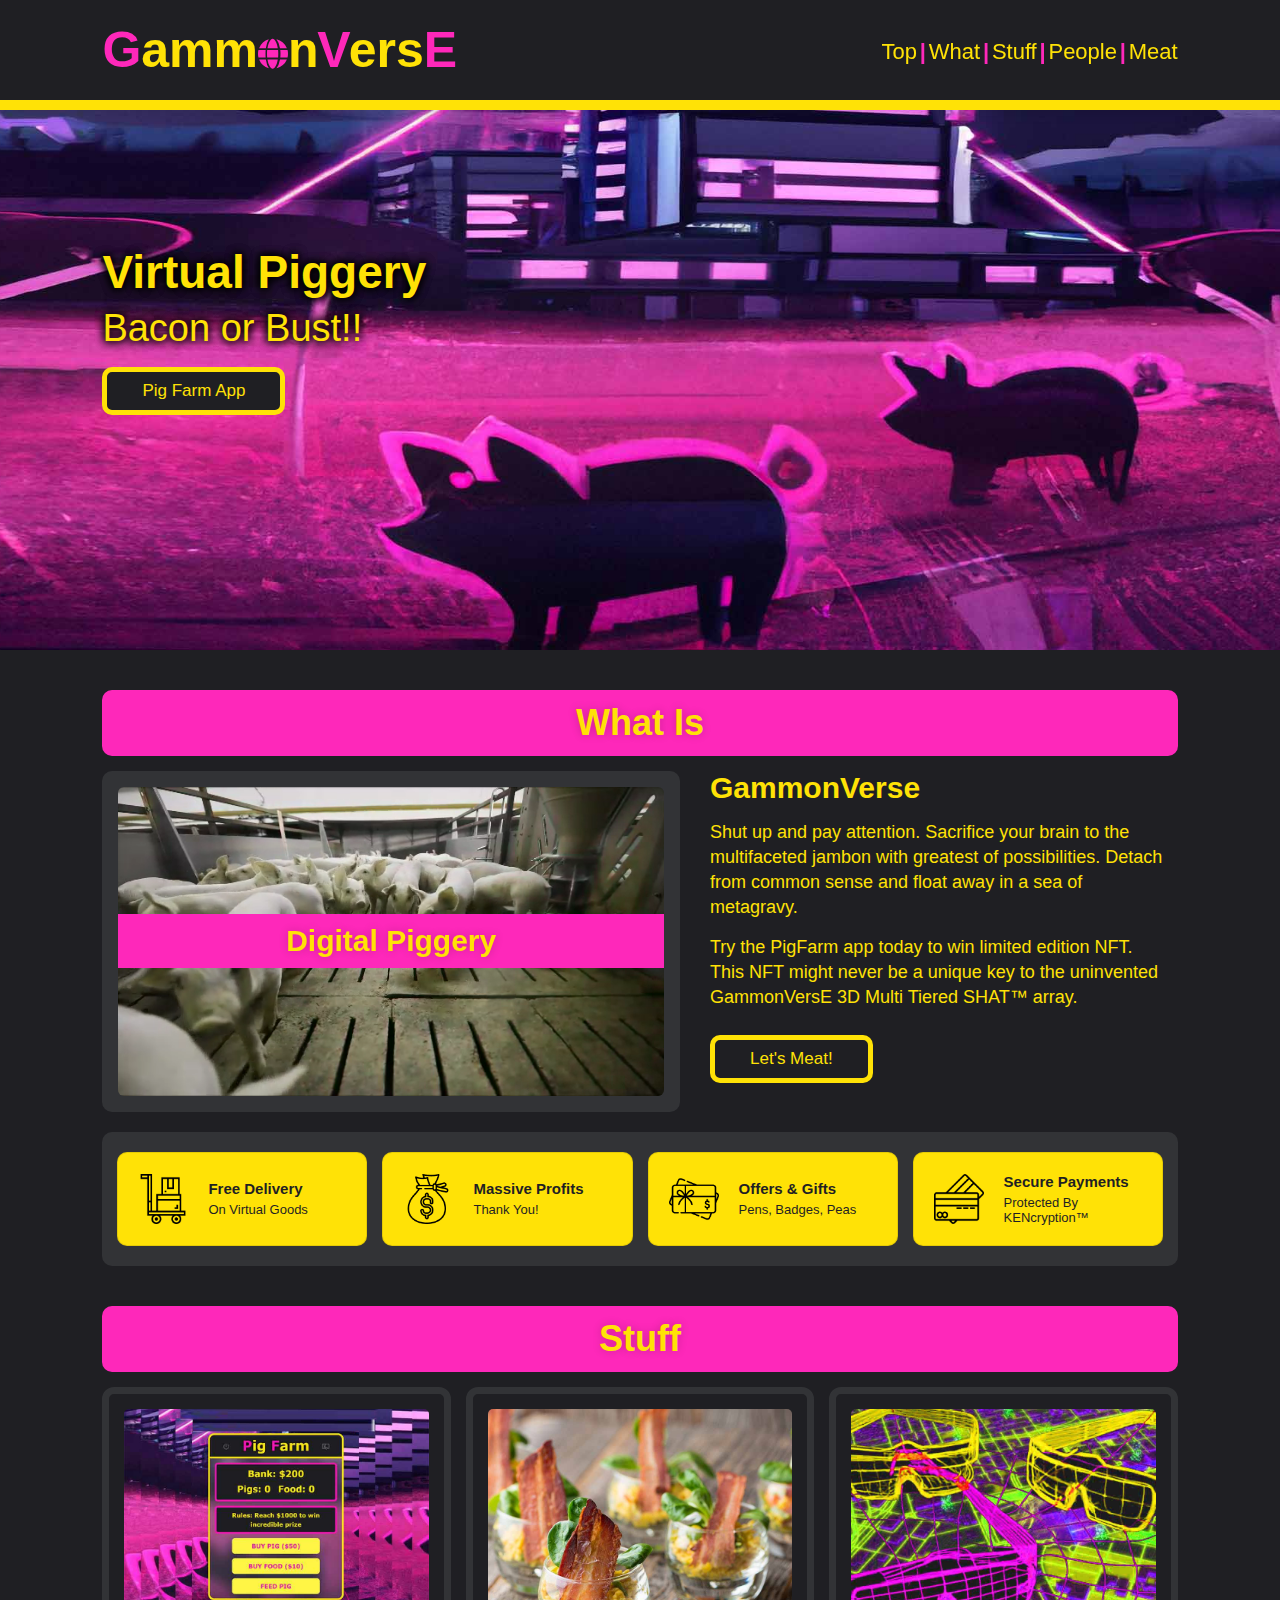
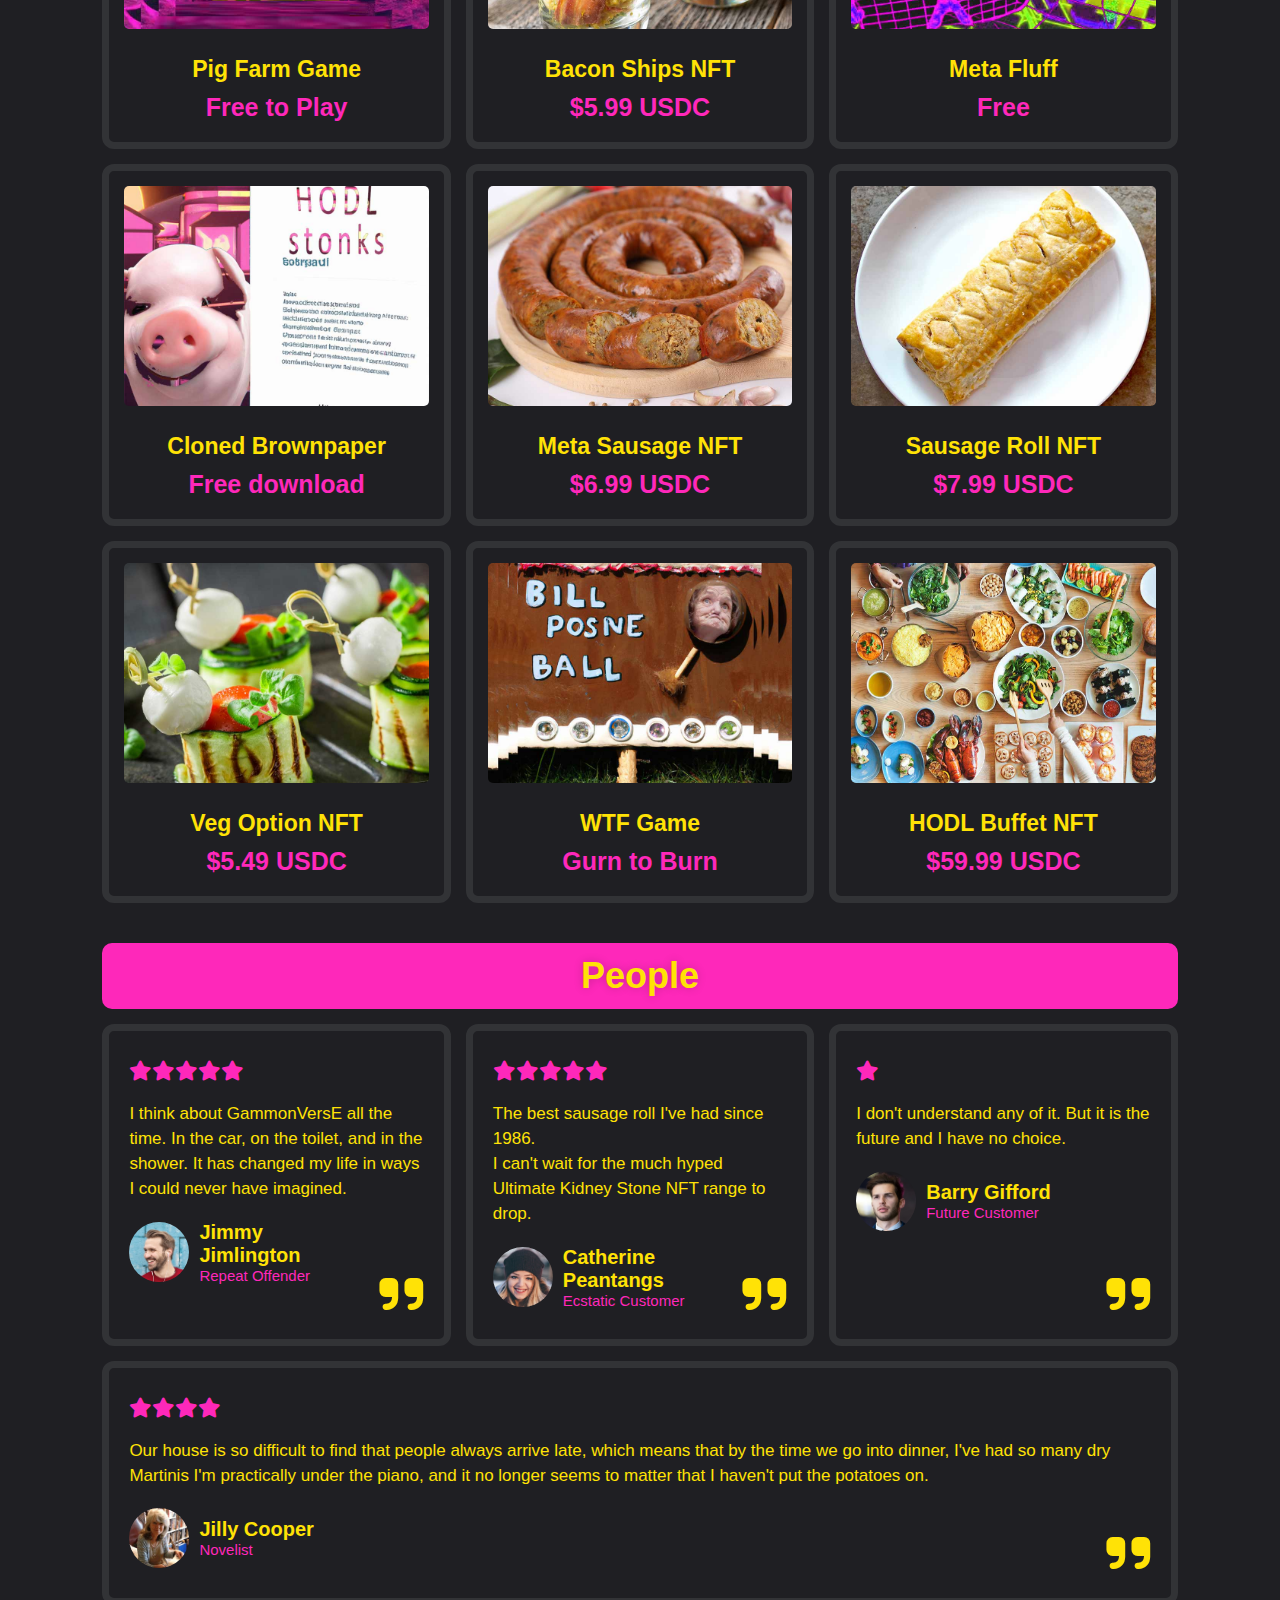
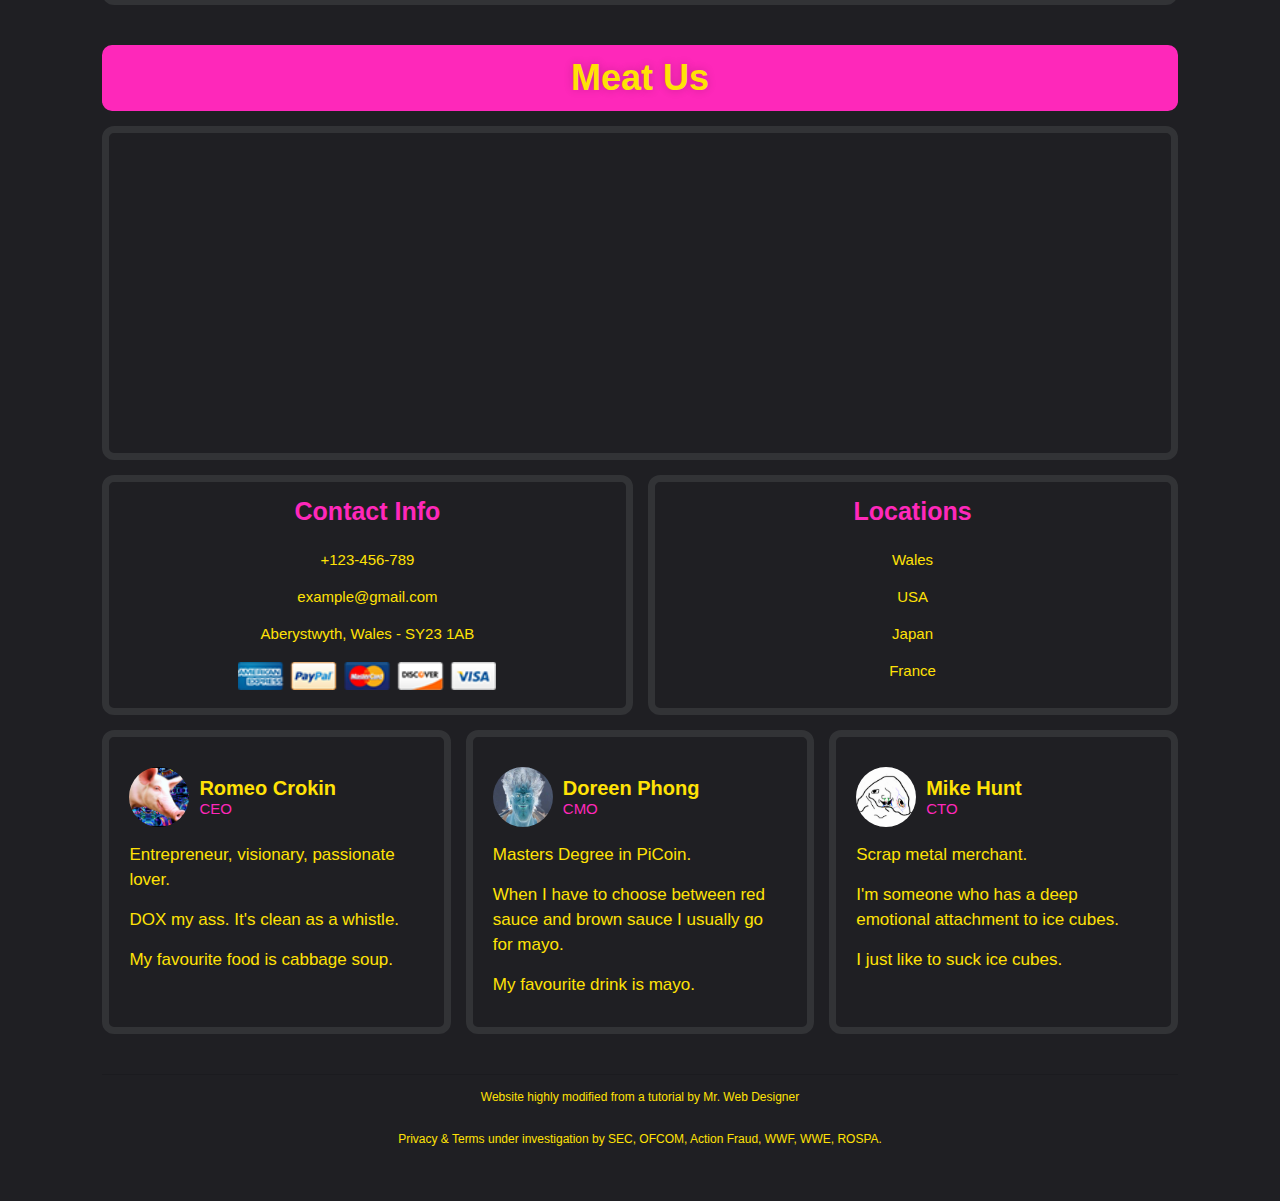
<file: index.html>
<!DOCTYPE html>
<html lang="eng">

<head>
  <meta charset="UTF-8">
  <meta http-equiv="X-UA-COmpatible" content="IE=edge">
  <meta name="viewport" content="width=device-width, initial-scale=1.0">
  <title>GammonVersE</title>

  <!-- font awesome cdn link -->
  <link rel="stylesheet" href="https://cdnjs.cloudflare.com/ajax/libs/font-awesome/6.1.1/css/all.min.css">

  <!-- custom css file link -->
  <link rel="stylesheet" href="css/style.css">

  <!-- mapbox link and script -->

  <script src='https://api.mapbox.com/mapbox-gl-js/v2.9.1/mapbox-gl.js'></script>

  <link href='https://api.mapbox.com/mapbox-gl-js/v2.9.1/mapbox-gl.css' rel='stylesheet' />

  <!-- lock header when menu open and soon message on button clicks-->
  <script>

    function locFunction() {
      document.body.scrollTop = document.documentElement.scrollTop = 0;
      let stat = document.getElementById("toggler").checked;
      if (stat === true) {
        document.getElementById("headid").style.position = "relative";
      }
      else {
        document.getElementById("headid").style.position = "sticky";
      }
    }

    function relFunction() {
      document.getElementById("toggler").checked = false;
      document.getElementById("headid").style.position = "sticky";
      let stat = document.getElementById("toggler").checked;
      console.log(stat);
    }

    function clickAlert() {
      alert("Coming soon!");
    }   
  </script>
</head>

<body>

  <!-- header section -->
  <header id="headid">

    <div class="logfull">
      <a href="#" class="logo" id="logleft"><span>G</span>amm<i class="fa-solid fa-globe" id="globe"></i>n</a>
      <a href="#" class="logo" id="logright"><span id="bigv">V</span>ers<span>E</span></a>
    </div>

    <input type="checkbox" name="" id="toggler" onclick="locFunction()">
    <label for="toggler" class="fas fa-bars"></label>

    <nav class="navbar" onclick="relFunction()">
      <a href="#hero">Top</a>
      <span>|</span>
      <a href="#about">What</a>
      <span>|</span>
      <a href="#products">Stuff</a>
      <span>|</span>
      <a href="#review">People</a>
      <span>|</span>
      <a href="#contact">Meat</a>
    </nav>

  </header>

  <!-- hero banner -->
  <div class="hero" id="hero">
    <div class="content">
      <h3>Virtual Piggery</h3>
      <p>Bacon or Bust!!</p>
      <form>
        <button class="btn" formaction="app/index.html">Pig Farm App</button>
      </form>
    </div>
  </div>

  <!-- about section -->
  <section class="about" id="about">
    <h1 class="section-title"><span>What</span> Is</h1>
    <div class="row">

      <div class="video-container">
        <video src="img/VIdCol.mp4" loop autoplay muted></video>
        <h3>Digital Piggery</h3>
      </div>

      <div class="content">
        <h3>GammonVerse</h3>
        <p>Shut up and pay attention. Sacrifice your brain to the multifaceted jambon with greatest of possibilities.
          Detach from common sense and float away in a sea of metagravy.</p>
        <p>Try the PigFarm app today to win limited edition NFT. This NFT might never be a unique key to the
          uninvented GammonVersE 3D Multi Tiered SHAT™ array.</p>
        <form>
          <button class="btn" formaction="#contact">Let's Meat!</button>
        </form>
      </div>

    </div>
  </section>

  <!-- icons delivery offers etc -->
  <div class="icons-container">

    <div class="icons">
      <img src="img/icon-1.png" alt="Shopping Cart">
      <div class="info">
        <h3>Free Delivery</h3>
        <span>On Virtual Goods</span>
      </div>
    </div>

    <div class="icons">
      <img src="img/icon-2.png" alt="Money Bag">
      <div class="info">
        <h3>Massive Profits</h3>
        <span>Thank You!</span>
      </div>
    </div>

    <div class="icons">
      <img src="img/icon-3.png" alt="Gift Card">
      <div class="info">
        <h3>Offers & Gifts</h3>
        <span>Pens, Badges, Peas</span>
      </div>
    </div>

    <div class="icons">
      <img src="img/icon-4.png" alt="Credit Card">
      <div class="info">
        <h3>Secure Payments</h3>
        <span>Protected By KENcryption™</span>
      </div>
    </div>

  </div>

  <!-- products section -->
  <section class="products" id="products">

    <h1 class="section-title">Stuff</h1>
    <div class="box-container">

      <div class="box">
        <div class="image">
          <img src="img/paplayers.jpg" alt="Pig Farm Game">
          <div class="icons">
            <a href="javascript:clickAlert()" class="fas fa-heart"></a>
            <a href="app/index.html" class="cart-btn">Play Now</a>
            <a href="javascript:clickAlert()" class="fas fa-share"></a>
          </div>
        </div>
        <div class="content">
          <h3>Pig Farm Game</h3>
          <div class="price">Free to Play</div>
        </div>
      </div>

      <div class="box">
        <div class="image">
          <img src="img/Bacon Ships.jpg" alt="Bacon Ships">
          <div class="icons">
            <a href="javascript:clickAlert()" class="fas fa-heart"></a>
            <a href="javascript:clickAlert()" class="cart-btn">Drop Soon..</a>
            <a href="javascript:clickAlert()" class="fas fa-share"></a>
          </div>
        </div>
        <div class="content">
          <h3>Bacon Ships NFT</h3>
          <div class="price">$5.99 USDC</div>
        </div>
      </div>

      <div class="box">
        <div class="image">
          <img src="img/metafluff.jpg" alt="Met Fluff">
          <div class="icons">
            <a href="javascript:clickAlert()" class="fas fa-heart"></a>
            <a href="javascript:clickAlert()" class="cart-btn">Coming!</a>
            <a href="javascript:clickAlert()" class="fas fa-share"></a>
          </div>
        </div>
        <div class="content">
          <h3>Meta Fluff</h3>
          <div class="price">Free</div>
        </div>
      </div>

      <div class="box">
        <div class="image">
          <img src="img/hodlstonks.jpg" alt="Hot Dog">
          <div class="icons">
            <a href="javascript:clickAlert()" class="fas fa-heart"></a>
            <a href="javascript:clickAlert()" class="cart-btn">Drafting..</a>
            <a href="javascript:clickAlert()" class="fas fa-share"></a>
          </div>
        </div>
        <div class="content">
          <h3>Cloned Brownpaper</h3>
          <div class="price">Free download</div>
        </div>
      </div>

      <div class="box">
        <div class="image">
          <img src="img/Sausage Ring.jpeg" alt="Sausage Ring">
          <div class="icons">
            <a href="javascript:clickAlert()" class="fas fa-heart"></a>
            <a href="javascript:clickAlert()" class="cart-btn">Fermenting..</a>
            <a href="javascript:clickAlert()" class="fas fa-share"></a>
          </div>
        </div>
        <div class="content">
          <h3>Meta Sausage NFT</h3>
          <div class="price">$6.99 USDC</div>
        </div>
      </div>

      <div class="box">
        <div class="image">
          <img src="img/Sausage Roll.jpeg" alt="Sausage Roll">
          <div class="icons">
            <a href="javascript:clickAlert()" class="fas fa-heart"></a>
            <a href="javascript:clickAlert()" class="cart-btn">Rolling..</a>
            <a href="javascript:clickAlert()" class="fas fa-share"></a>
          </div>
        </div>
        <div class="content">
          <h3>Sausage Roll NFT</h3>
          <div class="price">$7.99 USDC</div>
        </div>
      </div>

      <div class="box">
        <div class="image">
          <img src="img/Veg Herb.jpg" alt="Vegetable Herb Starter">
          <div class="icons">
            <a href="javascript:clickAlert()" class="fas fa-heart"></a>
            <a href="javascript:clickAlert()" class="cart-btn">Puke</a>
            <a href="javascript:clickAlert()" class="fas fa-share"></a>
          </div>
        </div>
        <div class="content">
          <h3>Veg Option NFT</h3>
          <div class="price">$5.49 USDC</div>
        </div>
      </div>

      <div class="box">
        <div class="image">
          <img src="img/billposneballgurn.jpg" alt="Bill Posne Ball">
          <div class="icons">
            <a href="javascript:clickAlert()" class="fas fa-heart"></a>
            <a href="javascript:clickAlert()" class="cart-btn">Posne!</a>
            <a href="javascript:clickAlert()" class="fas fa-share"></a>
          </div>
        </div>
        <div class="content">
          <h3>WTF Game</h3>
          <div class="price">Gurn to Burn</div>
        </div>
      </div>

      <div class="box">
        <div class="image">
          <img src="img/Moab.jpg" alt="Buffet Table">
          <div class="icons">
            <a href="javascript:clickAlert()" class="fas fa-heart"></a>
            <a href="javascript:clickAlert()" class="cart-btn">Unavailable</a>
            <a href="javascript:clickAlert()" class="fas fa-share"></a>
          </div>
        </div>
        <div class="content">
          <h3>HODL Buffet NFT</h3>
          <div class="price">$59.99 USDC</div>
        </div>
      </div>
    </div>

  </section>

  <!-- review section -->
  <section class="review" id="review">

    <h1 class="section-title">People</h1>

    <div class="box-container">

      <div class="box">
        <div class="stars">
          <i class="fas fa-star"></i>
          <i class="fas fa-star"></i>
          <i class="fas fa-star"></i>
          <i class="fas fa-star"></i>
          <i class="fas fa-star"></i>
        </div>
        <p>I think about GammonVersE all the time. In the car, on the toilet, and in the shower. It has changed my life
          in ways I could never have imagined.</p>
        <div class="user">
          <img src="img/pic-1.jpg" alt="Customer Jimmy">
          <div class="user-info">
            <h3>Jimmy Jimlington</h3>
            <span>Repeat Offender</span>
          </div>
        </div>
        <span class="fas fa-quote-right"></span>
      </div>

      <div class="box">
        <div class="stars">
          <i class="fas fa-star"></i>
          <i class="fas fa-star"></i>
          <i class="fas fa-star"></i>
          <i class="fas fa-star"></i>
          <i class="fas fa-star"></i>
        </div>
        <p>The best sausage roll I've had since 1986.<br>I can't wait for the much hyped Ultimate Kidney Stone NFT range
          to
          drop.</p>
        <div class="user">
          <img src="img/pic-2.jpg" alt="Customer Catherine">
          <div class="user-info">
            <h3>Catherine Peantangs</h3>
            <span>Ecstatic Customer</span>
          </div>
        </div>
        <span class="fas fa-quote-right"></span>
      </div>

      <div class="box">
        <div class="stars">
          <i class="fas fa-star"></i>

        </div>
        <p>I don't understand any of it. But it is the future and I have no choice.</p>
        <div class="user">
          <img src="img/pic-3.jpg" alt="Customer Barry">
          <div class="user-info">
            <h3>Barry Gifford</h3>
            <span>Future Customer</span>
          </div>
        </div>
        <span class="fas fa-quote-right"></span>
      </div>

      <div class="box">
        <div class="stars">
          <i class="fas fa-star"></i>
          <i class="fas fa-star"></i>
          <i class="fas fa-star"></i>
          <i class="fas fa-star"></i>

        </div>
        <p>Our house is so difficult to find that people always arrive late, which means that by the time we go into
          dinner, I've had so many dry Martinis I'm practically under the piano, and it no longer seems to matter that I
          haven't put the potatoes on.</p>
        <div class="user">
          <img src="img/JC.jpg" alt="Jilly Cooper">
          <div class="user-info">
            <h3>Jilly Cooper</h3>
            <span>Novelist</span>
          </div>
        </div>
        <span class="fas fa-quote-right"></span>
      </div>

    </div>

  </section>

  <!-- contact section -->
  <section class="contact" id="contact">

    <h1 class="section-title"> <span>Meat</span> Us</h1>

<div class="mapspace">
      <div id="map" style="height: 320px; width: 100%; "></div>
      <script>
        mapboxgl.accessToken = 'pk.eyJ1IjoiZ2FyeWdpYmJvbnMiLCJhIjoiY2tvenZ4c2lxMGhwdjJ2bnp4NG5uenp6eiJ9.b2YvwB5kqQscYeVo35pjBA';
        const map = new mapboxgl.Map({
          style: 'mapbox://styles/mapbox/navigation-night-v1',
          center: [-74.0066, 40.7135],
          zoom: 15.5,
          pitch: 45,
          bearing: -17.6,
          container: 'map',
          antialias: true
        });

        map.on('load', () => {
          // Insert the layer beneath any symbol layer.
          const layers = map.getStyle().layers;
          const labelLayerId = layers.find(
            (layer) => layer.type === 'symbol' && layer.layout['text-field']
          ).id;

          // The 'building' layer in the Mapbox Streets
          // vector tileset contains building height data
          // from OpenStreetMap.
          map.addLayer(
            {
              'id': 'add-3d-buildings',
              'source': 'composite',
              'source-layer': 'building',
              'filter': ['==', 'extrude', 'true'],
              'type': 'fill-extrusion',
              'minzoom': 15,
              'paint': {
                'fill-extrusion-color': '#aaa',

                // Use an 'interpolate' expression to
                // add a smooth transition effect to
                // the buildings as the user zooms in.
                'fill-extrusion-height': [
                  'interpolate',
                  ['linear'],
                  ['zoom'],
                  15,
                  0,
                  15.05,
                  ['get', 'height']
                ],
                'fill-extrusion-base': [
                  'interpolate',
                  ['linear'],
                  ['zoom'],
                  15,
                  0,
                  15.05,
                  ['get', 'min_height']
                ],
                'fill-extrusion-opacity': 0.6
              }
            },
            labelLayerId
          );
        });
      </script>
    </div>

    <div class="box-container">

      <div class="box">
        <h3>Contact Info</h3>
        <a href="#">+123-456-789</a>
        <a href="#">example@gmail.com</a>
        <a href="#">Aberystwyth, Wales - SY23 1AB</a>
        <img class="debcard" src="img/payment.png" alt="">
      </div>

      <div class="box">
        <h3>Locations</h3>
        <a href="#">Wales</a>
        <a href="#">USA</a>
        <a href="#">Japan</a>
        <a href="#">France</a>
      </div>

    </div>

  </section>

  <section class="team" id="review">

    <div class="box-container">

      <div class="box">
        <div class="user">
          <img src="img/Romeo.jpg" alt="Romeo Crokin">
          <div class="user-info">
            <h3>Romeo Crokin</h3>
            <span>CEO</span>
          </div>
        </div>
        <p>Entrepreneur, visionary, passionate lover.
        <p>DOX my ass. It's clean as a whistle.</p>
        <p>My favourite food is cabbage soup.</p>
      </div>

      <div class="box">
        <div class="user">
          <img src="img/DoorPhong.jpg" alt="Doreen Phong">
          <div class="user-info">
            <h3>Doreen Phong</h3>
            <span>CMO</span>
          </div>
        </div>
        <p>Masters Degree in PiCoin.
        <p>When I have to choose between red sauce and brown sauce I usually go for mayo.</p>
        <p>My favourite drink is mayo.</p>
      </div>

      <div class="box">
        <div class="user">
          <img src="img/wojcol.jpg" alt="Mike Hunt">
          <div class="user-info">
            <h3>Mike Hunt</h3>
            <span>CTO</span>
          </div>
        </div>
        <p>Scrap metal merchant.
        <p>I'm someone who has a deep emotional attachment to ice cubes.</p>
        <p>I just like to suck ice cubes.</p>
      </div>

    </div>

  </section>

  <!-- footer section-->
  <section class="footer">

    <div class="credit">Website highly modified from a tutorial by Mr. Web Designer <br><br><br> Privacy & Terms under
      investigation by SEC, OFCOM, Action Fraud, WWF, WWE, ROSPA.
    </div>

  </section>

</body>

</html>
</file>
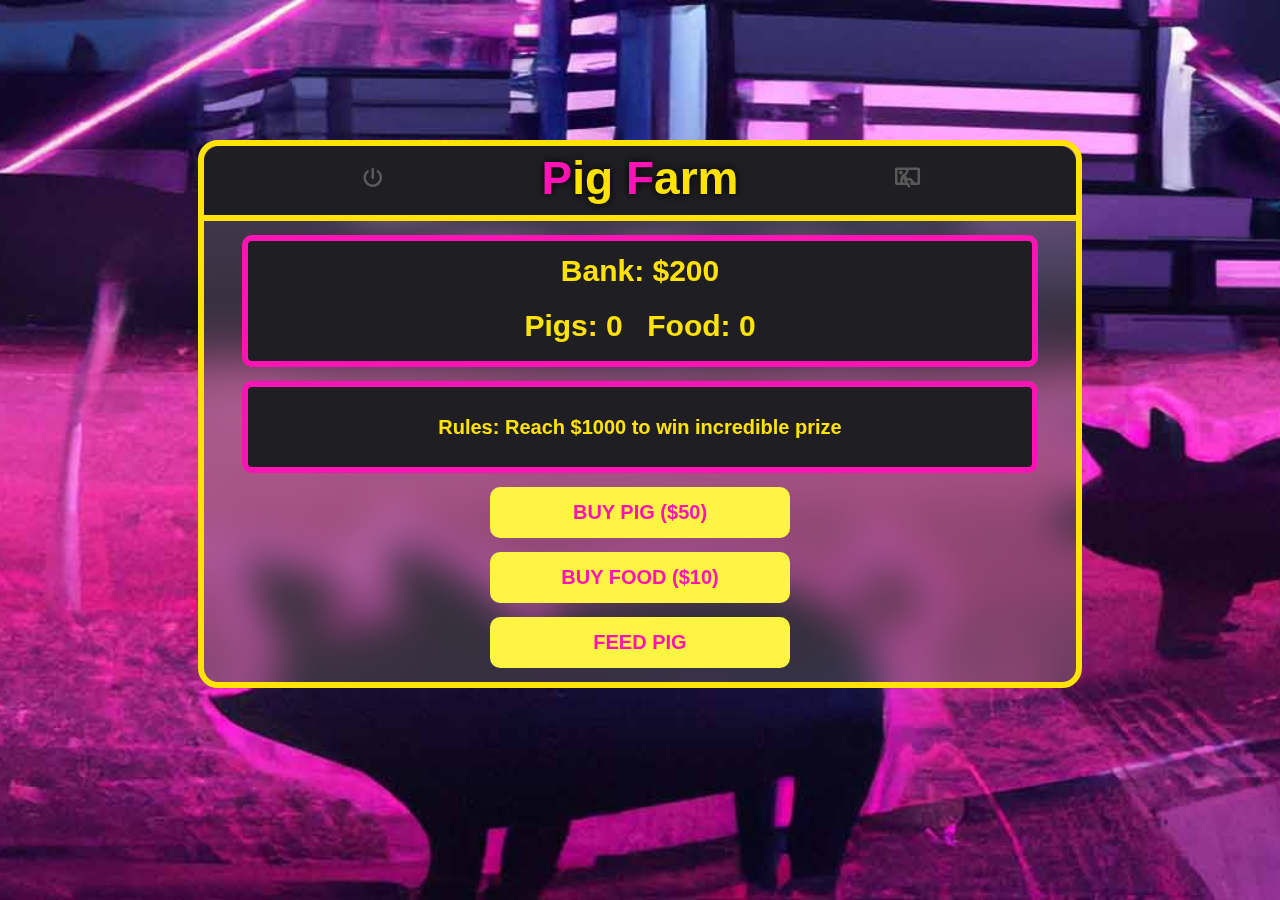
<file: app/index.html>
<!DOCTYPE html>
<html lang="en">

<head>
  <meta charset="UTF-8">
  <meta http-equiv="X-UA-Compatible" content="IE=edge">
  <meta name="viewport" content="width=device-width, initial-scale=1.0">
  <title>Pig Farm App</title>
  <link rel="stylesheet" href="styles.css">
  <!-- font awesome cdn link -->
  <link rel="stylesheet" href="https://cdnjs.cloudflare.com/ajax/libs/font-awesome/6.1.1/css/all.min.css">
</head>


<body>

  <div class="backdrop">

    <div class="topgap"></div>

    <div class="containment" id="misty-el">

      <div class="navi">

        <div class="flexmargin">

          <button title="RESET" class="fa-solid fa-power-off" onclick="reSet()" id="navbutton"></button>

        </div>

        <h1><span>P</span>ig<span> F</span>arm</h1>

        <div class="flexmargin">

          <form>
            <button title="EXIT" class="fa-solid fa-person-through-window" formaction="../index.html"
              id="navbutton"></button>
          </form>

        </div>

      </div>

      <div class="digidisp" id="disp-el">
        <p id="bank-el"></p>
        <div></div>
        <p id="pigs-el"></p>
        <p id="food-el"></p>
      </div>

      <button id="win-butt" onclick="gooPen()">YOU WON NFT!!<br>CLICK HERE TO CLAIM</button>

      <div id="status-el"></div>

      <button onclick="buyPig()" id="bPig-el">BUY PIG ($50)</button>
      <button onclick="buyFood()" id="bFood-el">BUY FOOD ($10)</button>
      <button onclick="feedPig()" id="fPig-el">FEED PIG</button>

      <script src="index.js"></script>

    </div>

  </div>

</body>

</html>
</file>
<file: css/style.css>
/* {
  outline: 1px solid red;
}*/



:root {
  --yellow: #ffe206;
  --green: #6db525;
  --pink: #fe28ba;
  --grey: #1f1f23;
  --lgrey: #323336;
  --ltgrey: #7d7d7db2;

}

* {
  -webkit-tap-highlight-color: rgba(255, 0, 217, 0.5);
  margin: 0;
  padding: 0;
  box-sizing: border-box;
  font-family: Verdana, Geneva, Tahoma, sans-serif;
  text-decoration: none;
  transition: .2s linear;
}

body {
  background-color: var(--grey);
}

html {
  font-size: 62.5%;
  scroll-behavior: smooth;
  scroll-padding-top: 12.5rem;
  overflow-x: hidden;
  background-color: var(--grey);
}

section {
  padding: 0rem 8%;
  padding-bottom: 4rem;
}

.section-title {
  text-align: center;
  font-size: 3.6rem;
  color: var(--yellow);
  text-shadow: 0px 0px 10px rgba(0, 0, 0, 0.2);
  padding: 1.2rem;
  margin-bottom: 1.5rem;
  background: var(--pink);
  border-radius: 1rem;
}

.btn {
  display: inline-block;
  margin-top: 1rem;
  border-radius: 1rem;
  border-style: solid;
  border-width: 0.5rem;
  border-color: var(--yellow);
  background: var(--grey);
  color: var(--yellow);
  padding: .9rem 3.5rem;
  cursor: pointer;
  font-size: 1.7rem;
}

@media (hover: hover) {
  .btn:hover {
    background: var(--pink);
  }

  .btn:active {
    transition: 0s linear;
    background: var(--ltgrey);
  }
}

header {
  position: sticky;
  top: 0;
  left: 0;
  right: 0;
  background: var(--grey);
  padding: 0rem 8%;
  height: 110px;
  display: flex;
  align-items: center;
  justify-content: space-between;
  z-index: 1000;
  box-shadow: 0 .5rem 1rem rgba(0, 0, 0, .1);
  border-color: var(--yellow);
  border-width: 0px 0px 10px 0px;
  border-style: solid;
}

#logleft {
  margin-right: -4px;
}

#bigv {
  margin-right: -2px;
}

header .logo {
  font-size: 5rem;
  color: var(--yellow);
  font-weight: bolder;
  margin-right: 2rem;
}

header .logo span {
  font-size: 5rem;
  color: var(--pink);
}

#globe {
  color: var(--pink);
  vertical-align: middle;
  font-size: 3rem;
}

header .navbar {
  padding-top: 4px;
}

header .navbar a {
  font-size: 2.2rem;
  color: var(--yellow);
}

@media (hover: hover) {
  header .navbar a:hover {
    color: var(--pink);
  }

  header .navbar a:active {
    transition: 0s linear;
    color: var(--ltgrey);
  }
}

header .navbar span {
  font-size: 2.2rem;
  color: var(--pink);
  font-weight: bolder;
}

header #toggler {
  display: none;
}

header .fa-bars {
  font-size: 3rem;
  color: var(--yellow);
  border-radius: .5rem;
  padding: .5rem 1.5rem;
  cursor: pointer;
  border: 0.4rem solid var(--yellow);
  display: none;
}


@media (hover: hover) {
  header .fa-bars:hover {
    color: var(--pink);
  }
}




.hero {
  display: flex;
  align-items: center;
  height: 540px;
  background: url(../img/PigfarmHeroOpt.jpg) no-repeat;
  background-size: cover;
  background-position: calc(50% + 0px) 50%;
  margin-bottom: 4rem;
}

.hero .content {
  max-width: 50rem;
  padding-top: 0px;
  margin-bottom: 10rem;
  margin-left: 8%;
}

.hero .content h3 {
  font-size: 4.6rem;
  color: var(--yellow);
  text-shadow: 0 0 10px black, 0 0 10px black, 0 0 10px black;
}

.hero .content p {
  font-size: 3.8rem;
  color: var(--yellow);
  padding: 1rem 0;
  line-height: 1;
  text-shadow: 0 0 10px black, 0 0 10px black, 0 0 10px black;
}

.about {
  padding-bottom: 2rem;
}

.about .row {
  display: flex;
  gap: 2rem;
  flex-wrap: wrap;
}

.about .row .video-container {
  flex: 1 1 40rem;
  position: relative;
  border: 1.6rem solid var(--lgrey);
  border-radius: 1rem;
  background-color: var(--lgrey);
}

.about .row .video-container video {
  width: 100%;
  border: none;
  border-radius: 0.6rem;
  height: 100%;
  object-fit: cover;
}

.about .row .video-container h3 {
  position: absolute;
  top: 50%;
  transform: translateY(-50%);
  font-size: 3rem;
  background: var(--pink);
  width: 100%;
  padding: 1rem 2rem;
  text-align: center;
  color: var(--yellow);
  text-shadow: 0px 0px 10px rgba(0, 0, 0, 0.2);
  mix-blend-mode: normal;
}

.about .row .content {
  flex: 1 1 30rem;
}

.about .row .content h3 {
  display: flex;
  font-size: 3rem;
  color: var(--yellow);
  padding: 0rem 1rem 1.5rem;
}

.about .row .content p {
  display: flex;
  font-size: 1.8rem;
  color: var(--yellow);
  padding: 1.5rem 1rem;
  padding-top: 0rem;
  line-height: 2.5rem;
}

.about .row .content button {
  margin-left: 1rem;
}

.icons-container {
  background: var(--lgrey);
  display: flex;
  flex-wrap: wrap;
  gap: 1.5rem;
  padding: 2rem 1.5rem;
  margin-bottom: 4rem;
  margin-left: 8%;
  margin-right: 8%;
  border-radius: 1rem;
}

.icons-container .icons {
  background: var(--yellow);
  border: .1rem solid rgba(0, 0, 0, .1);
  padding: 2rem;
  display: flex;
  align-items: center;
  flex: 1 1 2rem;
  border-radius: 1rem;
}

.icons-container .icons img {
  height: 5rem;
  margin-right: 2rem;
}

.icons-container .icons h3 {
  color: var(--grey);
  padding-bottom: .5rem;
  font-size: 1.5rem;
}

.icons-container .icons span {
  color: var(--grey);
  font-size: 1.3rem;
}

.products .box-container {
  display: flex;
  flex-wrap: wrap;
  grid-gap: 1.5rem;
}

.products .box-container .box {
  flex: 1 1 28rem;
  border-radius: 1.2rem;
  border: 0.7rem solid var(--lgrey);
  position: relative;
}

.products .box-container .box .image {
  position: relative;
  text-align: center;
  overflow: hidden;
  object-fit: cover;
}

.products .box-container .box .image img {
  height: 25rem;
  width: 100%;
  object-fit: cover;
  padding: 0rem;
  margin: 0px;
  border-radius: 0.5rem;
}

@media(hover: hover) {
  .products .box-container .box .image img {
    padding: 1.5rem;
    border-radius: 2rem;
  }
}

@media(hover: hover) {
  .products .box-container .box:hover .image img {
    padding: 0rem;
    border-radius: 0.5rem;
  }
}

.products .box-container .box .image .icons {
  position: absolute;
  bottom: 0rem;
  left: 0;
  right: 0;
  display: flex;
}

@media(hover: hover) {
  .products .box-container .box .image .icons {
    bottom: -7rem;
  }
}

@media(hover: hover) {
  .products .box-container .box:hover .image .icons {
    bottom: 0;
  }
}

.products .box-container .box .image .icons a {
  height: 5rem;
  line-height: 5rem;
  font-size: 2rem;
  font-weight: bolder;
  width: 50%;
  background: var(--yellow);
  color: var(--lgrey);
}

.products .box-container .box .image .icons .cart-btn {
  border-left: .15rem solid var(--lgrey);
  border-right: .15rem solid var(--lgrey);
  width: 100%;
}

@media(hover: hover) {
  .products .box-container .box .image .icons a:hover {
    color: var(--pink);
    background: var(--yellow);
  }

  .products .box-container .box .image .icons a:active {
    transition: 0s linear;
    background: var(--lgrey);
  }
}

.products .box-container .box .content {
  display: flex;
  flex-direction: column;
  padding: 1rem 0rem 2rem 0rem;
  text-align: center;
}

.products .box-container .box .content h3 {
  font-size: 2.3rem;
  color: var(--yellow);
}

.products .box-container .box .content .price {
  font-size: 2.5rem;
  color: var(--pink);
  font-weight: bolder;
  padding-top: 1rem;
}

.products .box-container .box .content .price span {
  font-size: 2.5rem;
  color: #999;
  font-weight: lighter;
}

.review .box-container {
  display: flex;
  flex-wrap: wrap;
  gap: 1.5rem;
}

.review .box-container .box {
  flex: 1 1 30rem;
  width: 0px;
  border: 0.7rem solid var(--lgrey);
  border-radius: 1.2rem;
  padding: 3rem 2rem;
  position: relative;
}

.review .box-container .box .fa-quote-right {
  position: absolute;
  bottom: 2rem;
  right: 2rem;
  font-size: 5rem;
  color: var(--yellow);
}

.review .box-container .box .stars {
  display: flex;

}

.review .box-container .box .stars i {
  color: var(--pink);
  font-size: 2rem;
}

.review .box-container .box p {
  display: flex;
  color: var(--yellow);
  font-size: 1.7rem;
  line-height: 2.2rem;
  padding-top: 2rem;
}

.review .box-container .box .user {
  display: flex;
  align-items: center;
  padding-top: 2rem;
  padding-right: 6rem;
}

.review .box-container .box p {
  line-height: 2.5rem;
}

.review .box-container .box .user img {
  height: 6rem;
  width: 6rem;
  border-radius: 50%;
  object-fit: cover;
  margin-right: 1rem;
}

.review .box-container .box .user h3 {
  font-size: 2rem;
  color: var(--yellow);
}

.review .box-container .box .user span {
  font-size: 1.5rem;
  color: var(--pink);
}


.mapspace {
  border: 0.7rem solid var(--lgrey);
  border-radius: 1.2rem;
}

#map {
  border-radius: 0.5rem;
}

.contact {
  padding-bottom: 1.5rem;
}

.contact .box-container {
  display: flex;
  flex-wrap: wrap;
  margin-top: 1.5rem;
  gap: 1.5rem;
  font-size: 1.5rem;
  color: var(--yellow);
  text-align: center;
}

.contact .box-container .box {
  flex: 1 1 22rem;
  width: 0px;
  border: 0.7rem solid var(--lgrey);
  border-radius: 1.2rem;
  padding-bottom: 1.5rem;
}

.contact .box-container .box h3 {
  color: var(--pink);
  font-size: 2.5rem;
  padding: 1.5rem 0;
}

.contact .box-container .box a {
  display: block;
  color: var(--yellow);
  font-size: 1.5rem;
  padding: 1rem 1rem;
}

@media(hover: hover) {
  .contact .box-container .box a:hover {
    color: var(--pink);
    text-decoration: underline;
  }

  .contact .box-container .box a:active {
    transition: 0s linear;
    color: var(--ltgrey);
  }
}

.contact .box-container .box img {
  margin-top: 1rem;
}

.debcard {
  width: 50%;
}



.team .box-container {
  display: flex;
  flex-wrap: wrap;
  gap: 1.5rem;
}

.team .box-container .box {
  flex: 1 1 0;
  width: 0;
  border: 0.7rem solid var(--lgrey);
  border-radius: 1.2rem;
  padding: 3rem 2rem;
  position: relative;
}

.team .box-container .box p {
  color: var(--yellow);
  font-size: 1.7rem;
  line-height: 2.5rem;
  padding-top: 1.5rem;
}

.team .box-container .box .user {
  display: flex;
  align-items: center;
  padding-top: 0rem;
  padding-right: 0px;
}

.team .box-container .box .user img {
  height: 6rem;
  width: 6rem;
  border-radius: 50%;
  object-fit: cover;
  margin-right: 1rem;
}

.team .box-container .box .user h3 {
  font-size: 2rem;
  color: var(--yellow);
}

.team .box-container .box .user span {
  font-size: 1.5rem;
  color: var(--pink);
}





.footer .credit {
  text-align: center;
  padding: 1.5rem;
  font-size: 1.2rem;
  color: var(--yellow);
  border-top: .1rem solid rgba(0, 0, 0, .1);
}






/* --------media queries---------
-------------------------------- */






@media (max-width:1080px) {

  html {
    font-size: 60%;
    scroll-padding-top: 13rem;
  }

  .hero .content {
    margin-left: 6%;
  }

  header {
    padding: 0rem 3rem;
  }

  section {
    padding: 0rem 3rem;
    padding-bottom: 4rem;
  }

  .icons-container {
    margin-left: 3rem;
    margin-right: 3rem;
  }

}


@media (max-width:880px) {

  .hero .content {
    margin-left: 4%;
    margin-bottom: 14rem;
  }

  html {
    font-size: 55%;
    scroll-padding-top: 14rem;
  }

}


@media (max-width:800px) {

  html {
    font-size: 52%;
    scroll-padding-top: 14.5rem;
  }

  header .navbar span {
    margin: -2px;
  }

  .hero .content {
    margin-bottom: 16rem;
  }

}


@media (max-width:730px) {

  .team .box-container .box {

    flex: 1 1 28rem;
    width: fit-content;
  }


  html {
    font-size: 52%;
    scroll-padding-top: 14.8rem;
  }

  .hero {
    background-position: calc(50% + 60px) 50%;
    height: 500px;
  }

  .hero .content {
    margin-left: 5rem;
    margin-bottom: 16rem;
  }

  html .fa-bars {
    display: block;
  }

  header {
    padding: 0rem 8rem;
  }

  header .navbar {
    position: absolute;
    top: 100px;
    left: 0px;
    right: 0px;
    background: var(--grey);
    clip-path: polygon(0 0, 100% 0, 100% 0, 0 0);
    border-top: 10px solid var(--yellow);
    border-bottom: 10px solid var(--yellow);
    padding-top: 2rem;
    padding-bottom: 0rem;
  }

  header #toggler:checked~.navbar {
    clip-path: polygon(0 0, 100% 0, 100% 100%, 0 100%);
  }

  header .navbar a {
    font-size: 20px;
    margin: 0rem 5rem 2rem 5rem;
    padding: 1rem 1rem;
    background: var(--grey);
    border: 0.5rem solid var(--yellow);
    border-radius: 1rem;
    display: block;
    text-align: center;
  }

  @media (hover: hover) {
    header .navbar a:hover {
      border: 0.5rem solid var(--yellow);
    }
  }

  header .navbar span {
    display: none;
  }

}


@media (max-width: 580px) {



  header {
    padding: 0rem 3rem;
  }
}


@media (max-width: 480px) {

  .logo {
    line-height: 40px;

  }

  #logleft {
    margin-right: 30px;
  }

  #logright {
    margin-right: 30px;

    margin-bottom: 50rem;
  }

  .logfull {
    padding-bottom: 8px;
  }

  .hero {
    background-position: calc(50% + 60px) 50%;
    height: 460px;
  }



  .hero .content {
    margin-left: 5rem;
    margin-bottom: 18rem;
  }

  .hero .content h3 {
    font-size: 4.2rem;
  }

  .hero .content p {
    font-size: 3.4rem;
    padding: 1rem 0;
    line-height: 0.6;
  }

  html {
    font-size: 50%;
    scroll-padding-top: 15.2rem;
  }

  .icons-container {
    margin-left: 3%;
    margin-right: 3%;
  }

  section {
    padding: 0rem 3%;
    padding-bottom: 4rem;
  }
}


@media (max-width:375px) {




  html {
    font-size: 46%;
    scroll-padding-top: 16.5rem;
  }

  .hero {
    background-position: calc(50% + 60px) 50%;
    height: 380px;
  }

  .hero .content {
    margin-left: 3rem;
    margin-bottom: 16rem;
  }

  .hero .content h3 {
    font-size: 4rem;
  }

  .hero .content p {
    font-size: 3.2rem;
    padding: 1rem 0;
    line-height: 1;
  }

}


@media (max-width: 320px) {

  .hero .content {
    margin-left: 3rem;
    margin-bottom: 18rem;
  }

  section {
    padding: 0rem 3%;
    padding-bottom: 4rem;
  }

  .hero {
    background-position: calc(50% + 80px) 50%;
  }

  header {
    padding: 2.5rem;
  }

  html {
    font-size: 42%;
    scroll-padding-top: 17.8rem;
  }

  .icons-container {
    margin-left: 3%;
    margin-right: 3%;
  }

  .hero .content h3 {
    font-size: 3.8rem;
  }

  .hero .content p {
    font-size: 3.0rem;
    padding: 1rem 0;
    line-height: 1;

  }

  #logleft {
    margin-right: 10px;
  }

  #logright {
    margin-right: 10px;
  }



}


@media (max-width: 280px) {


  html {
    font-size: 38%;
    scroll-padding-top: 19.5rem;
  }
}


@media (max-width: 260px) {

  header {
    position: sticky;
  }

  html,
  body {
    min-width: 240px;
    overflow-x: scroll;
    scroll-padding-top: 0rem;
  }

}
</file>
<file: app/styles.css>
:root {
  --yellow: #ffe206;
  --green: #6db525;
  --pink: #ff13b4;
  --grey: #1f1f23;
}

* {
  -webkit-tap-highlight-color: rgba(255, 0, 217, 0.5);
  font-family: Verdana, Geneva, Tahoma, sans-serif;
  transition: .2s linear;
}

html,
body {
  background-color: var(--grey);
  margin: 0px;
  padding: 0px;
  height: 100%;
}

.backdrop {
  margin: 0px;
  padding: 0px;
  font-family: 'Trebuchet MS', 'Lucida Sans Unicode', 'Lucida Grande', Arial, sans-serif;
  height: 100vh;
  background-attachment: fixed;
  background-image: url("images/PigfarmHeroOpt.jpg");
  background-size: cover;
  background-repeat: repeat;
  background-position: center;
  overflow:scroll;
  font-weight: bold;
  color: var(--yellow);
  text-align: center;
  padding: 0px calc(28vw - 10rem);
  min-width: 280px;
}

.topgap {
  margin: 0rem;
  padding: 0rem;
  height: calc((100vh - 620px) / 2);
  min-height: 0.6rem;
}

.containment {
  backdrop-filter: grayscale(0.3) contrast(0.7) blur(20px);
  display: flex;
  flex-direction: column;
  align-items: center;
  border-radius: 20px;
  border: 6px solid var(--yellow);
  padding-bottom: 7px;
}

.navi {
  width: 100%;
  background-color: var(--grey);
  padding: 5px 0px 10px 0px;
  margin: 0px 0px 0px 0px;
  border-radius: 16px 16px 0px 0px;
  border-bottom: 6px solid #ffe206;
  display: flex;
  justify-content: space-evenly;
  align-items: center;
}

.flexmargin {
  flex-grow: 1;
  flex-basis: 0;
}

form {
  margin: 0px;
  padding: 0px;
}

#navbutton {
  color: rgb(89, 89, 89);
  padding: 0px;
  margin: 0px 0px 0px 0px;
  width: 30px;
  height: 10px;
  background: none;
  font-size: 20px;
  font-weight: bold;
}

#navbutton:active {
  transition: 0s linear;
  color: var(--yellow)
}

h1 {
  color: var(--yellow);
  text-shadow: 0px 0px 8px black;
  font-size: 46px;
  background-color: none;
  padding: 0px;
  margin: 0px;
}

h1 span {
  color: var(--pink)
}

.digidisp {
  background-color: var(--grey);
  padding: 5px 0px;
  width: 90%;
  margin: 14px 0px 0px 0px;
  line-height: 50px;
  border: 6px solid var(--pink);
  border-radius: 10px;
}

p {
  display: inline;
  font-size: 30px;
  margin: 10px;
  padding: 0px;
}

#status-el {
  background-color: var(--grey);
  padding: 10px 20px;
  width: calc(90% - 40px);
  margin: 14px 10px 7px 10px;
  font-size: 20px;
  line-height: 30px;
  height: 60px;
  border: 6px solid var(--pink);
  border-radius: 10px;
  display: flex;
  align-items: center;
  justify-content: center;
}

button {
  color: var(--pink);
  width: 300px;
  background: rgb(254, 244, 67);
  padding: 14px 0px;
  font-size: 20px;
  font-weight: bold;
  border: none;
  border-radius: 10px;
  margin: 7px;
}

button:hover {
  cursor: pointer;
}

button:active:hover {
  color: rgb(0, 0, 0);
  background-color: var(--pink);
}

#win-butt {
  position: fixed;
  border: 5px solid var(--pink);
  font-size: 30px;
  color: var(--pink);
  margin-top: 120px;
  height: 360px;
  padding-top: 200px;
  background-image: url("images/pigmid.jpg");
  background-size: 150px;
  background-repeat: no-repeat;
  background-position: top;
  background-position-y: 50px;
}


@media (max-width:620px) {
  .backdrop {
    padding: 0px 3vw;
  }

}

@media (max-width:420px) {

  #status-el {
    padding: 20px 20px;
  }

  .digidisp p {
    padding: 20px;
  }

  h1 {
    font-size: 36px;
  }

}

@media (max-width:360px) {

  button {
    width: 240px;
  }
}

@media (hover: hover) {
  button:hover {
    transform: scale(1.05);
  }

  #navbutton:hover {
    transform: scale(1.2);
    color: var(--yellow)
  }
}
</file>
